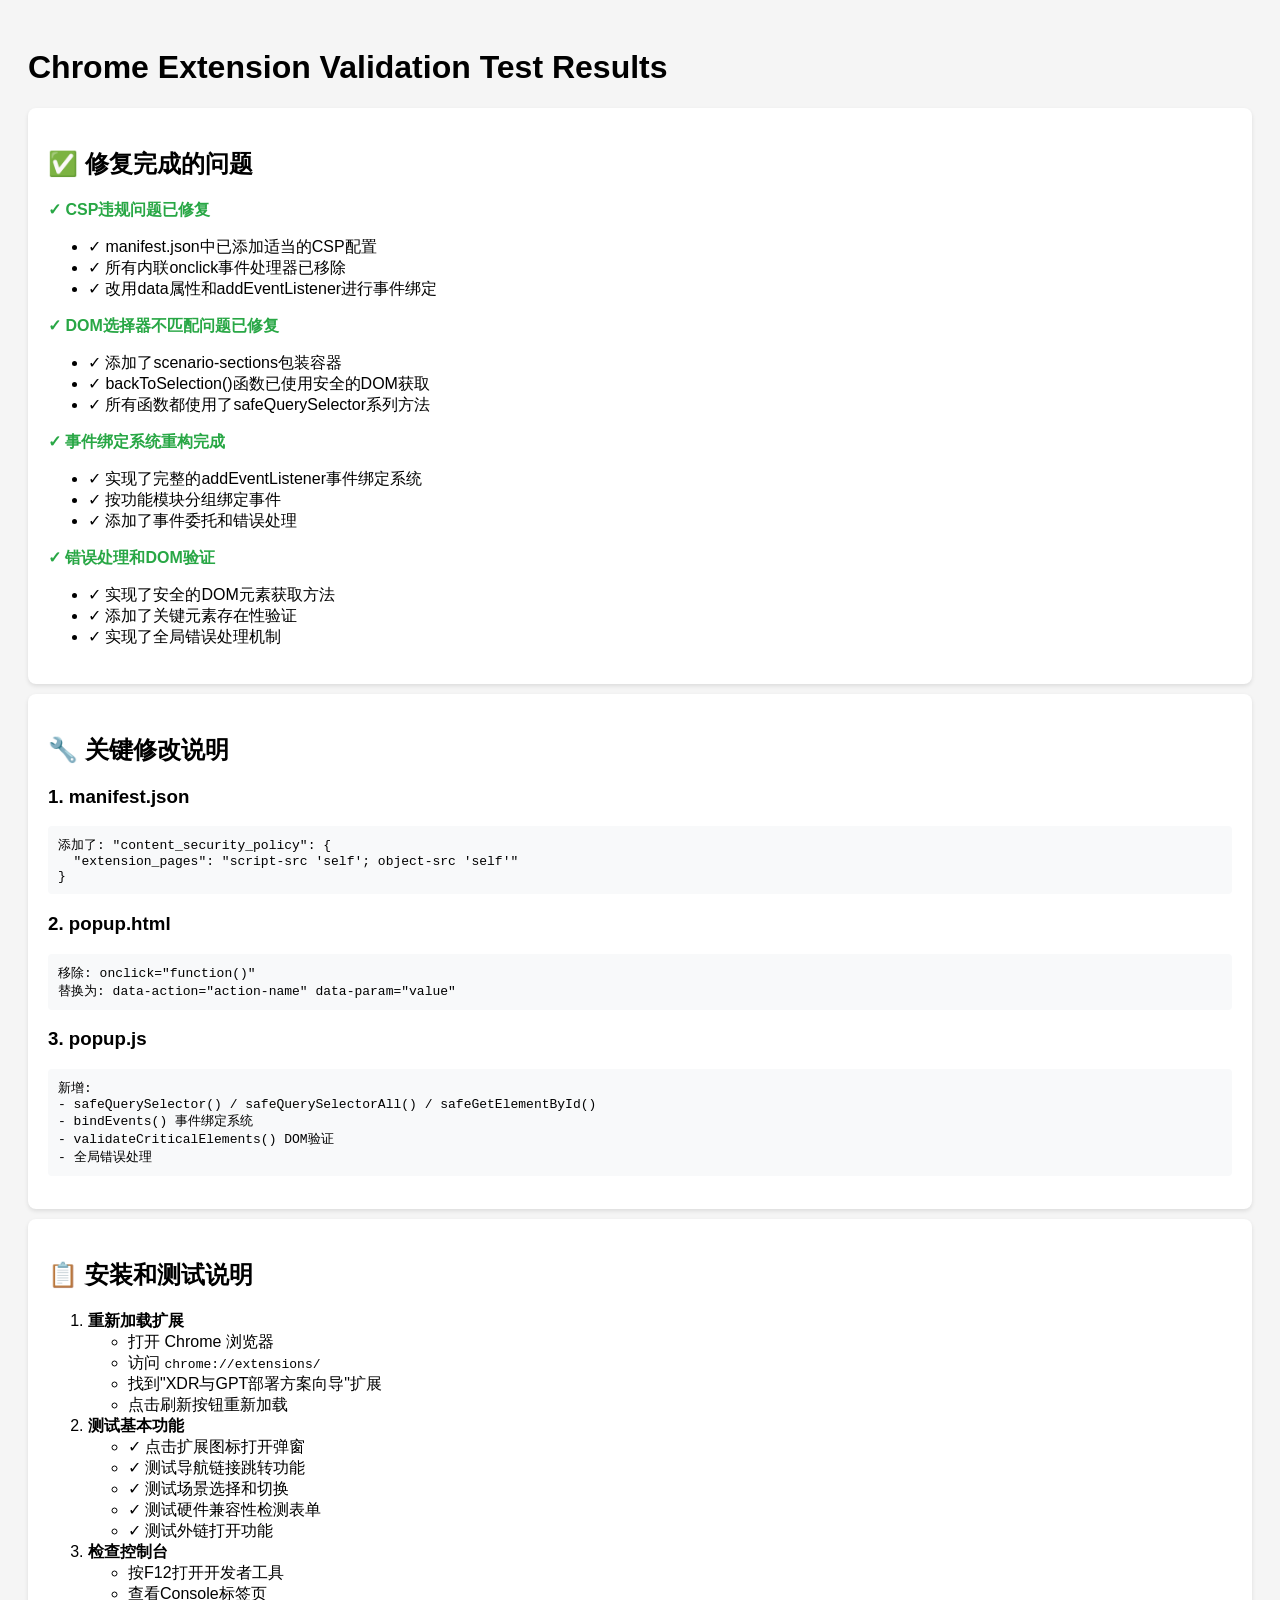
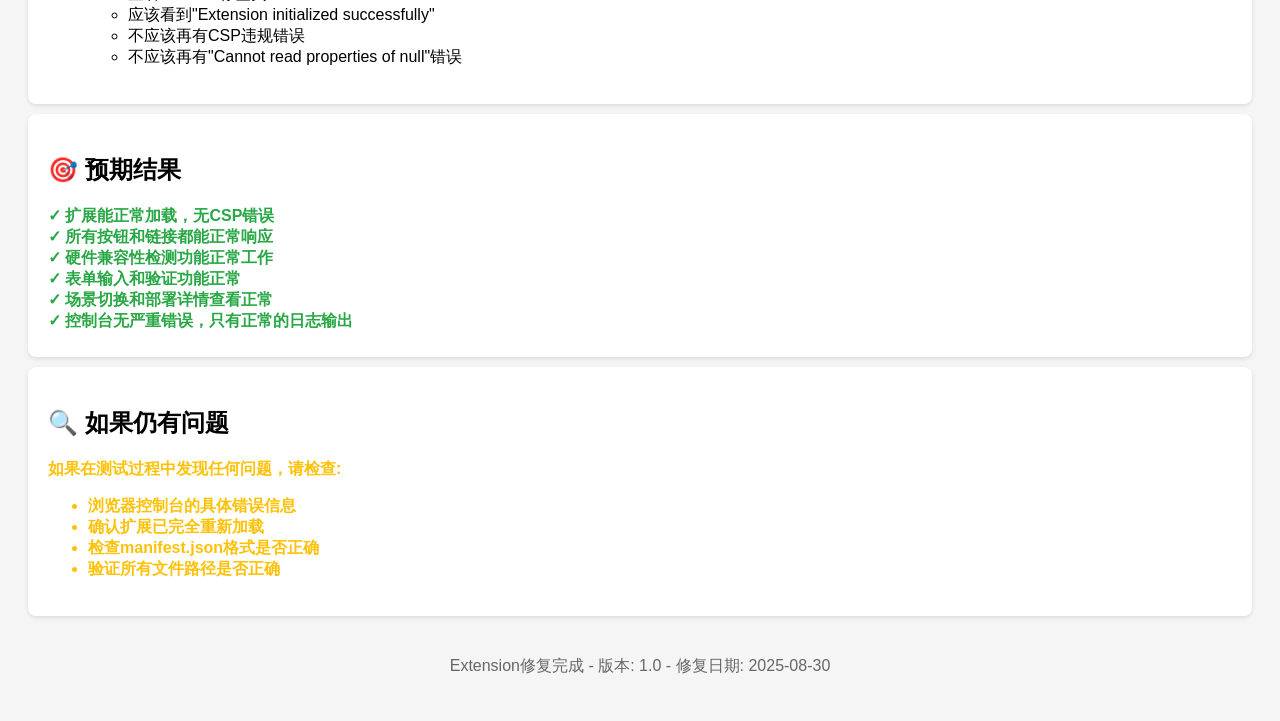
<file: test-validation.html>
<!DOCTYPE html>
<html>
<head>
    <title>Chrome Extension Validation Test</title>
    <style>
        body { 
            font-family: Arial, sans-serif; 
            padding: 20px; 
            background-color: #f5f5f5;
        }
        .success { 
            color: #28a745; 
            font-weight: bold;
        }
        .error { 
            color: #dc3545; 
            font-weight: bold;
        }
        .warning { 
            color: #ffc107; 
            font-weight: bold;
        }
        .test-section {
            background: white;
            padding: 20px;
            margin: 10px 0;
            border-radius: 8px;
            box-shadow: 0 2px 4px rgba(0,0,0,0.1);
        }
        .test-result {
            margin: 5px 0;
        }
        pre {
            background: #f8f9fa;
            padding: 10px;
            border-radius: 4px;
            overflow-x: auto;
        }
    </style>
</head>
<body>
    <h1>Chrome Extension Validation Test Results</h1>
    
    <div class="test-section">
        <h2>✅ 修复完成的问题</h2>
        
        <div class="test-result">
            <span class="success">✓ CSP违规问题已修复</span>
            <ul>
                <li>✓ manifest.json中已添加适当的CSP配置</li>
                <li>✓ 所有内联onclick事件处理器已移除</li>
                <li>✓ 改用data属性和addEventListener进行事件绑定</li>
            </ul>
        </div>
        
        <div class="test-result">
            <span class="success">✓ DOM选择器不匹配问题已修复</span>
            <ul>
                <li>✓ 添加了scenario-sections包装容器</li>
                <li>✓ backToSelection()函数已使用安全的DOM获取</li>
                <li>✓ 所有函数都使用了safeQuerySelector系列方法</li>
            </ul>
        </div>
        
        <div class="test-result">
            <span class="success">✓ 事件绑定系统重构完成</span>
            <ul>
                <li>✓ 实现了完整的addEventListener事件绑定系统</li>
                <li>✓ 按功能模块分组绑定事件</li>
                <li>✓ 添加了事件委托和错误处理</li>
            </ul>
        </div>
        
        <div class="test-result">
            <span class="success">✓ 错误处理和DOM验证</span>
            <ul>
                <li>✓ 实现了安全的DOM元素获取方法</li>
                <li>✓ 添加了关键元素存在性验证</li>
                <li>✓ 实现了全局错误处理机制</li>
            </ul>
        </div>
    </div>
    
    <div class="test-section">
        <h2>🔧 关键修改说明</h2>
        
        <h3>1. manifest.json</h3>
        <pre>添加了: "content_security_policy": {
  "extension_pages": "script-src 'self'; object-src 'self'"
}</pre>
        
        <h3>2. popup.html</h3>
        <pre>移除: onclick="function()"
替换为: data-action="action-name" data-param="value"</pre>
        
        <h3>3. popup.js</h3>
        <pre>新增:
- safeQuerySelector() / safeQuerySelectorAll() / safeGetElementById()
- bindEvents() 事件绑定系统
- validateCriticalElements() DOM验证
- 全局错误处理</pre>
    </div>
    
    <div class="test-section">
        <h2>📋 安装和测试说明</h2>
        
        <ol>
            <li><strong>重新加载扩展</strong>
                <ul>
                    <li>打开 Chrome 浏览器</li>
                    <li>访问 <code>chrome://extensions/</code></li>
                    <li>找到"XDR与GPT部署方案向导"扩展</li>
                    <li>点击刷新按钮重新加载</li>
                </ul>
            </li>
            
            <li><strong>测试基本功能</strong>
                <ul>
                    <li>✓ 点击扩展图标打开弹窗</li>
                    <li>✓ 测试导航链接跳转功能</li>
                    <li>✓ 测试场景选择和切换</li>
                    <li>✓ 测试硬件兼容性检测表单</li>
                    <li>✓ 测试外链打开功能</li>
                </ul>
            </li>
            
            <li><strong>检查控制台</strong>
                <ul>
                    <li>按F12打开开发者工具</li>
                    <li>查看Console标签页</li>
                    <li>应该看到"Extension initialized successfully"</li>
                    <li>不应该再有CSP违规错误</li>
                    <li>不应该再有"Cannot read properties of null"错误</li>
                </ul>
            </li>
        </ol>
    </div>
    
    <div class="test-section">
        <h2>🎯 预期结果</h2>
        
        <div class="test-result success">
            ✓ 扩展能正常加载，无CSP错误<br>
            ✓ 所有按钮和链接都能正常响应<br>
            ✓ 硬件兼容性检测功能正常工作<br>
            ✓ 表单输入和验证功能正常<br>
            ✓ 场景切换和部署详情查看正常<br>
            ✓ 控制台无严重错误，只有正常的日志输出
        </div>
    </div>
    
    <div class="test-section">
        <h2>🔍 如果仍有问题</h2>
        
        <div class="warning">
            如果在测试过程中发现任何问题，请检查:
            <ul>
                <li>浏览器控制台的具体错误信息</li>
                <li>确认扩展已完全重新加载</li>
                <li>检查manifest.json格式是否正确</li>
                <li>验证所有文件路径是否正确</li>
            </ul>
        </div>
    </div>
    
    <footer style="margin-top: 40px; text-align: center; color: #666;">
        <p>Extension修复完成 - 版本: 1.0 - 修复日期: 2025-08-30</p>
    </footer>
</body>
</html>
</file>
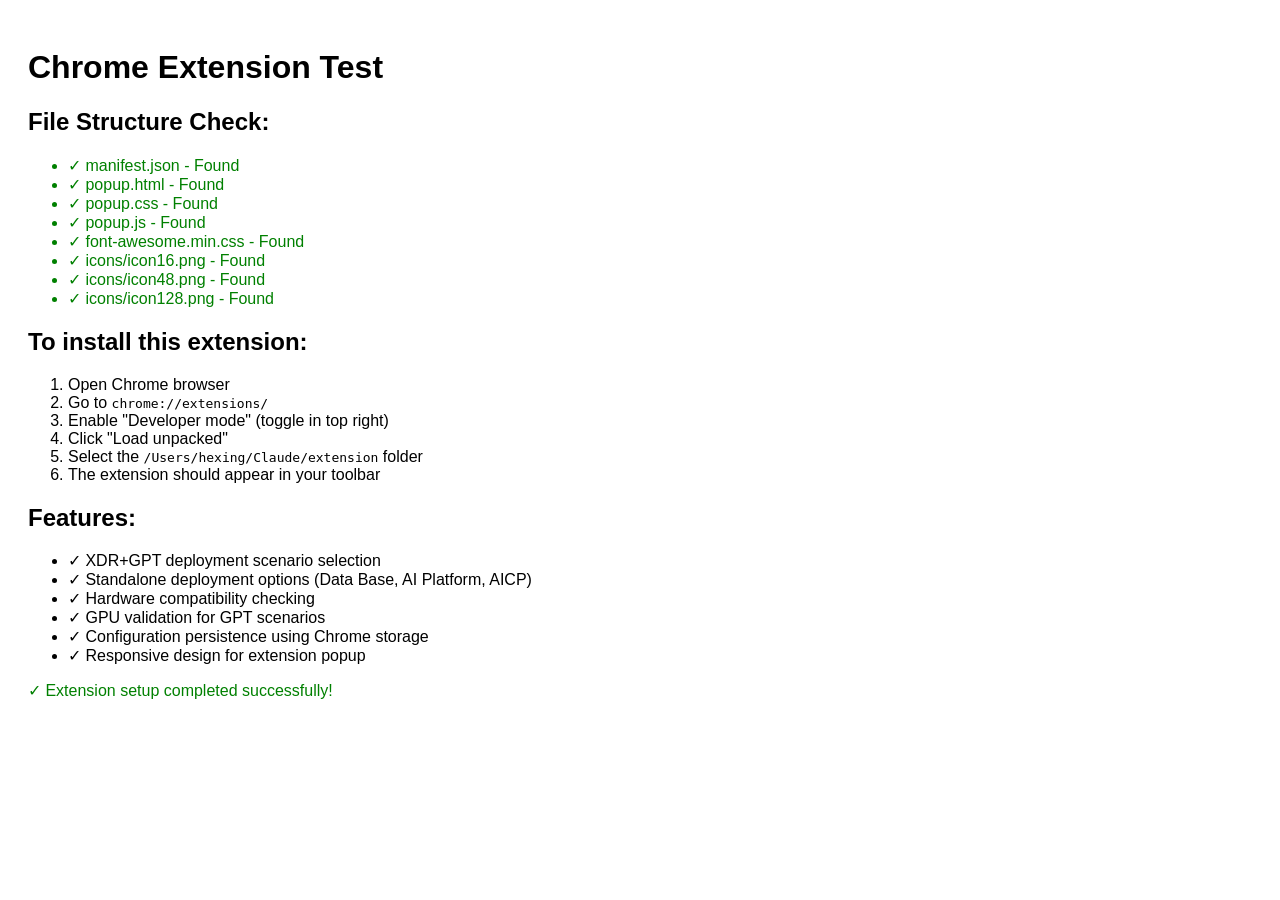
<file: test.html>
<!DOCTYPE html>
<html>
<head>
    <title>Extension Test</title>
    <style>
        body { font-family: Arial, sans-serif; padding: 20px; }
        .success { color: green; }
        .error { color: red; }
    </style>
</head>
<body>
    <h1>Chrome Extension Test</h1>
    
    <h2>File Structure Check:</h2>
    <ul>
        <li class="success">✓ manifest.json - Found</li>
        <li class="success">✓ popup.html - Found</li>
        <li class="success">✓ popup.css - Found</li>
        <li class="success">✓ popup.js - Found</li>
        <li class="success">✓ font-awesome.min.css - Found</li>
        <li class="success">✓ icons/icon16.png - Found</li>
        <li class="success">✓ icons/icon48.png - Found</li>
        <li class="success">✓ icons/icon128.png - Found</li>
    </ul>
    
    <h2>To install this extension:</h2>
    <ol>
        <li>Open Chrome browser</li>
        <li>Go to <code>chrome://extensions/</code></li>
        <li>Enable "Developer mode" (toggle in top right)</li>
        <li>Click "Load unpacked"</li>
        <li>Select the <code>/Users/hexing/Claude/extension</code> folder</li>
        <li>The extension should appear in your toolbar</li>
    </ol>
    
    <h2>Features:</h2>
    <ul>
        <li>✓ XDR+GPT deployment scenario selection</li>
        <li>✓ Standalone deployment options (Data Base, AI Platform, AICP)</li>
        <li>✓ Hardware compatibility checking</li>
        <li>✓ GPU validation for GPT scenarios</li>
        <li>✓ Configuration persistence using Chrome storage</li>
        <li>✓ Responsive design for extension popup</li>
    </ul>
    
    <p class="success">✓ Extension setup completed successfully!</p>
</body>
</html>
</file>
